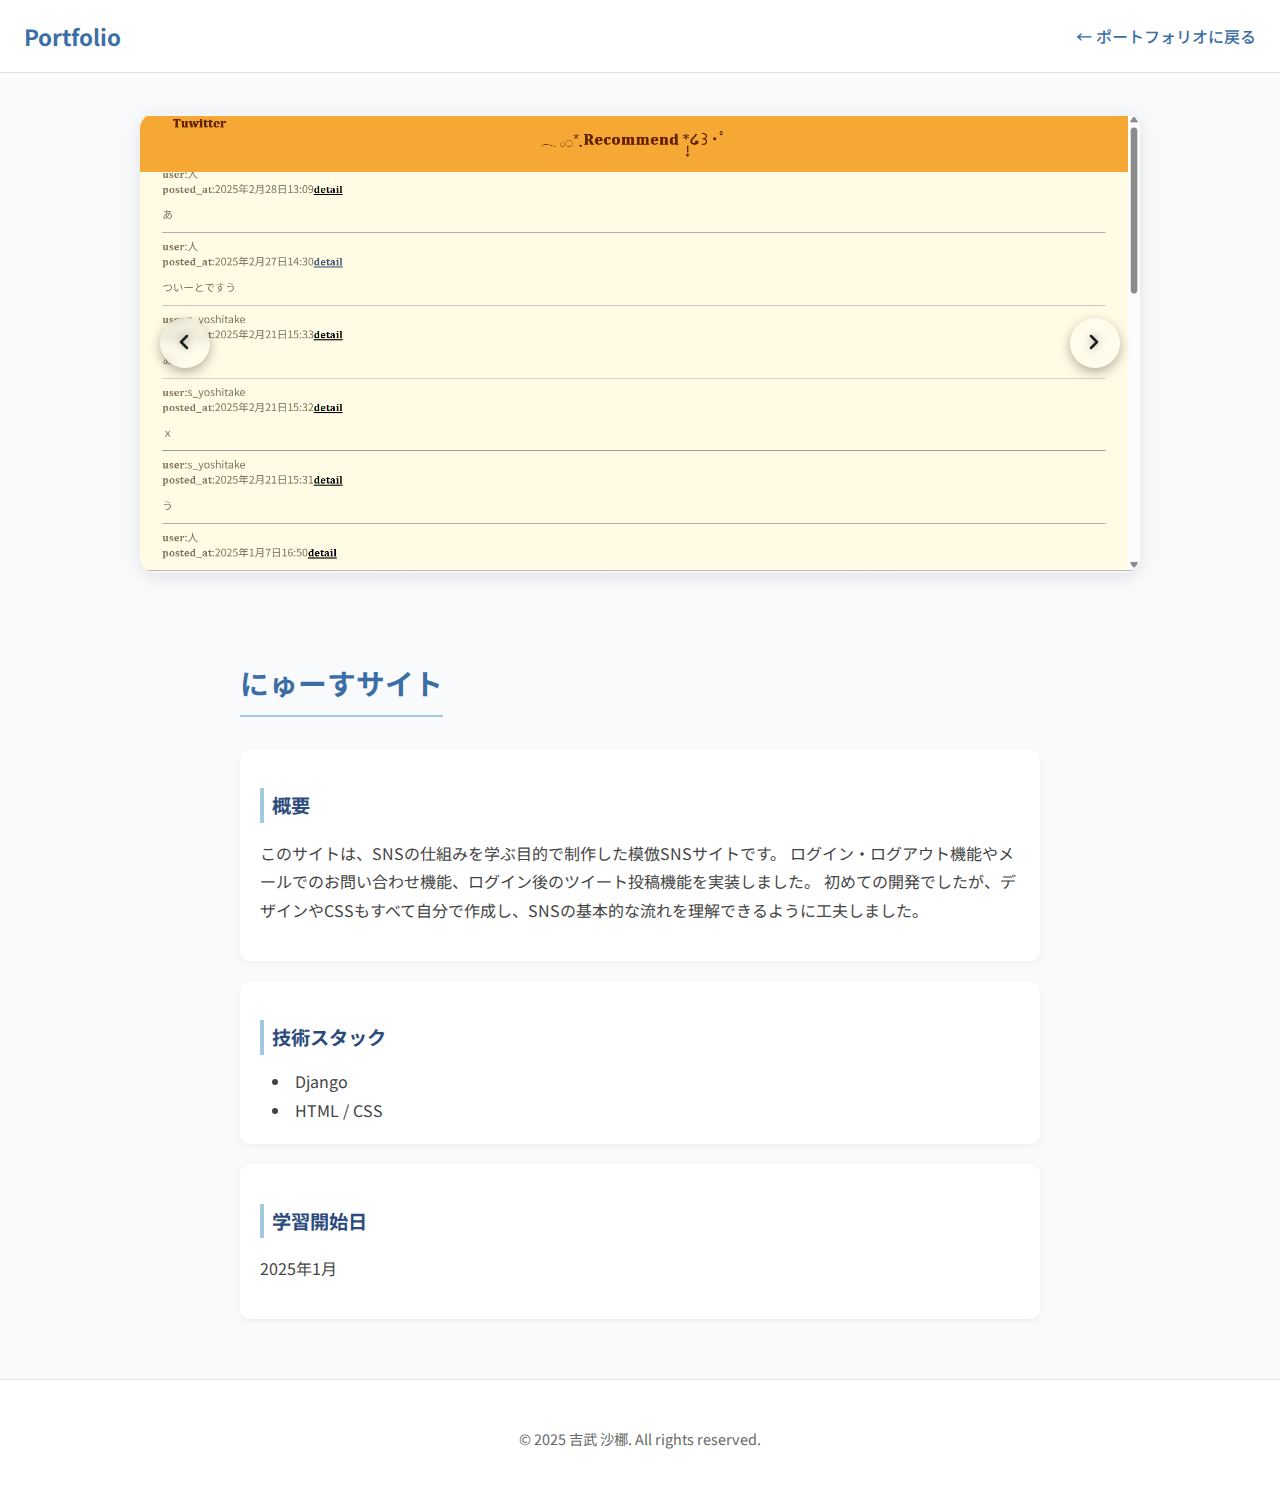
<file: templates/twitter.html>
<!DOCTYPE html>
<html lang="ja">
<head>
  <meta charset="UTF-8">
  <meta name="viewport" content="width=device-width, initial-scale=1.0">
  <title>にゅーすさいと</title>
  <link rel="stylesheet" href="../portfolio/css/twitter.css">

  <link href="https://fonts.googleapis.com/css2?family=Noto+Sans+JP:wght@400;500;700&display=swap" rel="stylesheet">
</head>
<body>
  <header class="modern-header">
    <div class="header-logo">Portfolio</div>
    <nav class="header-nav">
      <a href="index.html">← ポートフォリオに戻る</a>
    </nav>
  </header>


  <section class="photo-slider">
  <div class="slider-container">
    <div class="slides">
      <img src="../portfolio/img/tyuwitter1.png" alt="学生管理サイト1">
      <img src="../portfolio/img/tyuwitter2.png" alt="学生管理サイト2">
      <img src="../portfolio/img/tyuwitter3.png" alt="学生管理サイト3">
      <img src="../portfolio/img/tyuwitter4.png" alt="学生管理サイト4">
      <img src="../portfolio/img/tyuwitter5.png" alt="学生管理サイト5">
    </div>
<button class="prev">
  <svg xmlns="http://www.w3.org/2000/svg" width="24" height="24" fill="none" stroke="white" stroke-width="2" stroke-linecap="round" stroke-linejoin="round">
    <polyline points="15 18 9 12 15 6"/>
  </svg>
</button>

<button class="next">
  <svg xmlns="http://www.w3.org/2000/svg" width="24" height="24" fill="none" stroke="white" stroke-width="2" stroke-linecap="round" stroke-linejoin="round">
    <polyline points="9 18 15 12 9 6"/>
  </svg>
</button>
  </div>
</section>

  <main class="modern-portfolio">
    <div class="portfolio-item" style="width: 100%; max-width: 800px; margin: 0 auto;">
      <h2 class="portfolio-title">にゅーすサイト</h2>
      
      <section class="skill-card">
        <h3>概要</h3>
        <p>このサイトは、SNSの仕組みを学ぶ目的で制作した模倣SNSサイトです。
ログイン・ログアウト機能やメールでのお問い合わせ機能、ログイン後のツイート投稿機能を実装しました。
初めての開発でしたが、デザインやCSSもすべて自分で作成し、SNSの基本的な流れを理解できるように工夫しました。</p>
      </section>

      <section class="skill-card" style="margin-top: 20px;">
        <h3>技術スタック</h3>
        <ul class="skill-list">
          <li>Django</li>
          <li>HTML / CSS</li>
        </ul>
      </section>

      <section class="skill-card" style="margin-top: 20px;">
        <h3>学習開始日</h3>
        <p>2025年1月</p>
      </section>
    </div>
  </main>

  <footer>
    <p>&copy; 2025 吉武 沙梛. All rights reserved.</p>
  </footer>
</body>


<script>
  const slides = document.querySelector('.slides');
  const slideImages = document.querySelectorAll('.slides img');
  const nextBtn = document.querySelector('.next');
  const prevBtn = document.querySelector('.prev');

  let index = 0;
  const total = slideImages.length;

  function updateSlide() {
    slides.style.transform = `translateX(-${index * 100}%)`;
  }

  nextBtn.addEventListener('click', () => {
    index = (index + 1) % total;
    updateSlide();
  });

  prevBtn.addEventListener('click', () => {
    index = (index - 1 + total) % total;
    updateSlide();
  });
</script>

</html>
</file>
<file: portfolio/css/twitter.css>
/* ===============================
   学生管理サイト専用（シンプル版）
================================= */

/* 全体 */
body {
  font-family: 'Noto Sans JP', sans-serif;
  background-color: #f8fafc;
  color: #333;
  margin: 0;
  padding: 0;
  line-height: 1.8;
}

/* ヘッダー */
header.modern-header {
  background: #ffffff;
  border-bottom: 1px solid #e0e0e0;
  padding: 16px 24px;
  display: flex;
  justify-content: space-between;
  align-items: center;
}

.header-logo {
  font-weight: 700;
  font-size: 1.4rem;
  color: #3a6ea5;
}

.header-nav a {
  text-decoration: none;
  color: #3a6ea5;
  font-weight: 500;
  transition: color 0.2s;
}

.header-nav a:hover {
  color: #1c4a7c;
}

/* メイン部分 */
main.modern-portfolio {
  max-width: 800px;
  margin: 60px auto;
  padding: 0 20px;
}

.portfolio-title {
  font-size: 1.8rem;
  color: #3a6ea5;
  text-align: center;
  margin-bottom: 32px;
  border-bottom: 2px solid #a3c9e2;
  display: inline-block;
  padding-bottom: 6px;
}

/* 各セクション（カード） */
.skill-card {
  background: #ffffff;
  border-radius: 10px;
  box-shadow: 0 2px 6px rgba(0,0,0,0.05);
  padding: 20px;
  margin-bottom: 20px;
}

.skill-card h3 {
  color: #2c4b7c;
  margin-bottom: 12px;
  font-size: 1.2rem;
  border-left: 4px solid #a3c9e2;
  padding-left: 8px;
}

.skill-card p,
.skill-card li {
  font-size: 1rem;
  color: #444;
}

.skill-list {
  list-style: disc inside;
  margin: 0;
  padding-left: 12px;
}

/* フッター */
footer {
  text-align: center;
  padding: 32px 0;
  color: #666;
  font-size: 0.9rem;
  border-top: 1px solid #e0e0e0;
  background: #fff;
}

/* レスポンシブ */
@media (max-width: 600px) {
  .portfolio-title {
    font-size: 1.6rem;
  }

  .skill-card {
    padding: 16px;
  }
}


/* ==========================
   スライダー全体（写真）
========================== */
.photo-slider {
  width: 100%;
  max-width: 1000px;
  margin: 40px auto;
  position: relative;
}

.slider-container {
  position: relative;
  overflow: hidden;
  border-radius: 16px;
  box-shadow: 0 4px 20px rgba(0, 0, 0, 0.1);
}

/* スライド部分 */
.slides {
  display: flex;
  transition: transform 0.5s ease;
}

.slides img {
  width: 100%;
  height: auto;
  object-fit: contain;
  flex-shrink: 0;
  background-color: #f5f5f5;
  border-radius: 0;
}

/* ==========================
   スライダーボタン（SVG版）
========================== */
button.prev,
button.next {
  position: absolute;
  top: 50%;
  transform: translateY(-50%);
  width: 50px;
  height: 50px;
  border: none;
  border-radius: 50%;
  background: rgba(255, 255, 255, 0.25);
  backdrop-filter: blur(6px);
  cursor: pointer;
  transition: all 0.3s ease;
  display: flex;
  align-items: center;
  justify-content: center;
  box-shadow: 0 4px 12px rgba(0, 0, 0, 0.3);
}

button.prev:hover,
button.next:hover {
  background: rgba(163, 201, 226, 0.9);
  transform: translateY(-50%) scale(1.1);
  box-shadow: 0 6px 16px rgba(0, 0, 0, 0.4);
}

/* 左右位置 */
button.prev {
  left: 20px;
}
button.next {
  right: 20px;
}

/* SVGアイコンのサイズと色 */
button.prev svg,
button.next svg {
  width: 26px;
  height: 26px;
  stroke: #1b1e20;              /* ← 通常時：白より少しグレーで見えやすく */
  stroke-width: 2.5;
  transition: stroke 0.3s ease, filter 0.3s ease;
  filter: drop-shadow(0 0 4px rgba(0, 0, 0, 0.4)); /* ← 輪郭をくっきり */
}

button.prev:hover svg,
button.next:hover svg {
  stroke: #ffffff;              /* ← ホバー時はしっかり白 */
  filter: drop-shadow(0 0 6px rgba(255, 255, 255, 0.9)); /* ← 光る感じ */
}
</file>
